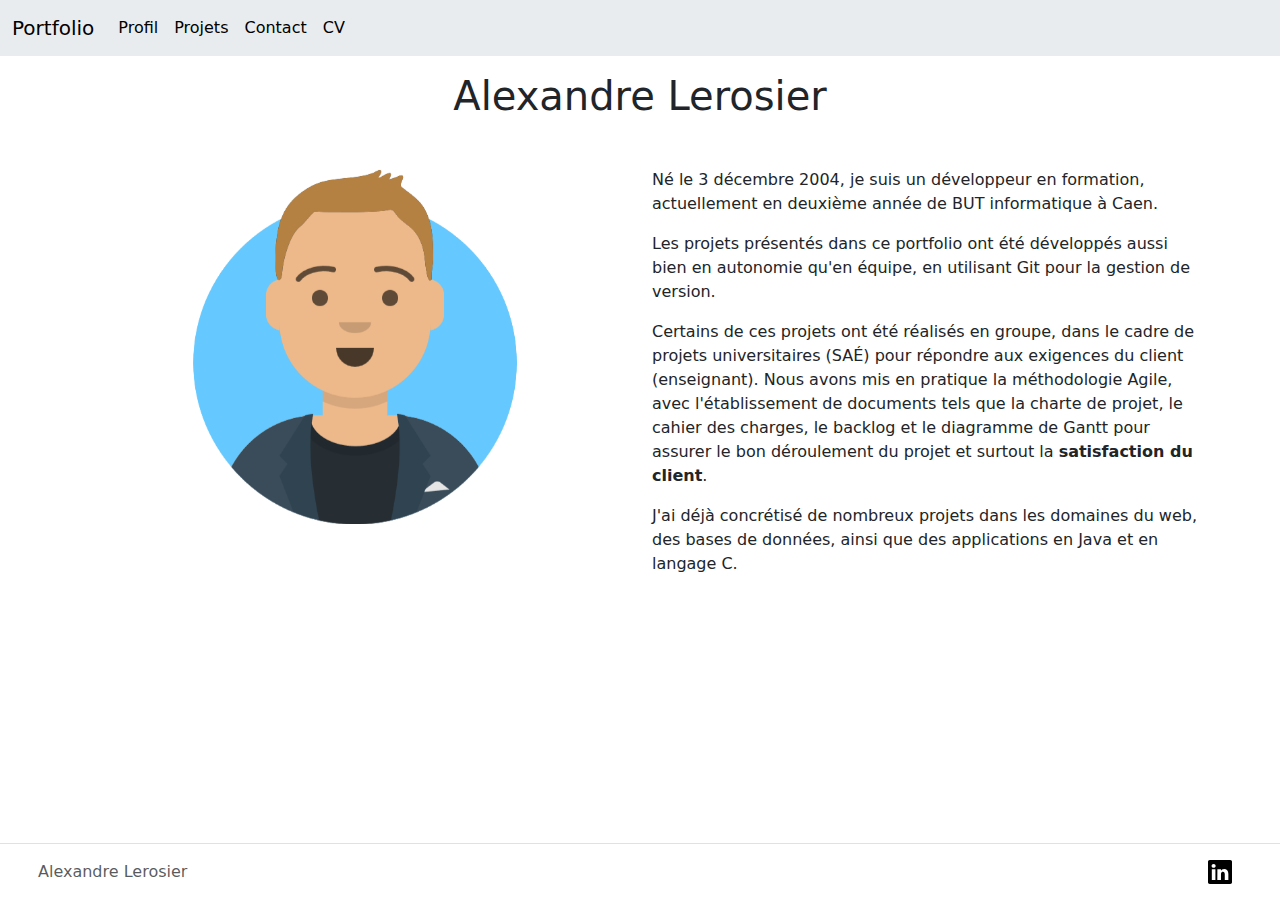
<file: index.html>
<!DOCTYPE html>
<html lang="fr">
<head>
    <meta charset="UTF-8">
    <meta name="viewport" content="width=device-width, initial-scale=1.0">
    
    <title>Index</title>
    <link rel="icon" href="./images/icon.png" type="image/x-icon" />

    <script src="./js/main.js" type="module"></script>
</head>
<body>
    <script>
        let href = window.location.href;
        href = href.replace("index.html", "");
        href += "pages/profil.html";
        window.location.href = href;
    </script>
</body>
</html>
</file>
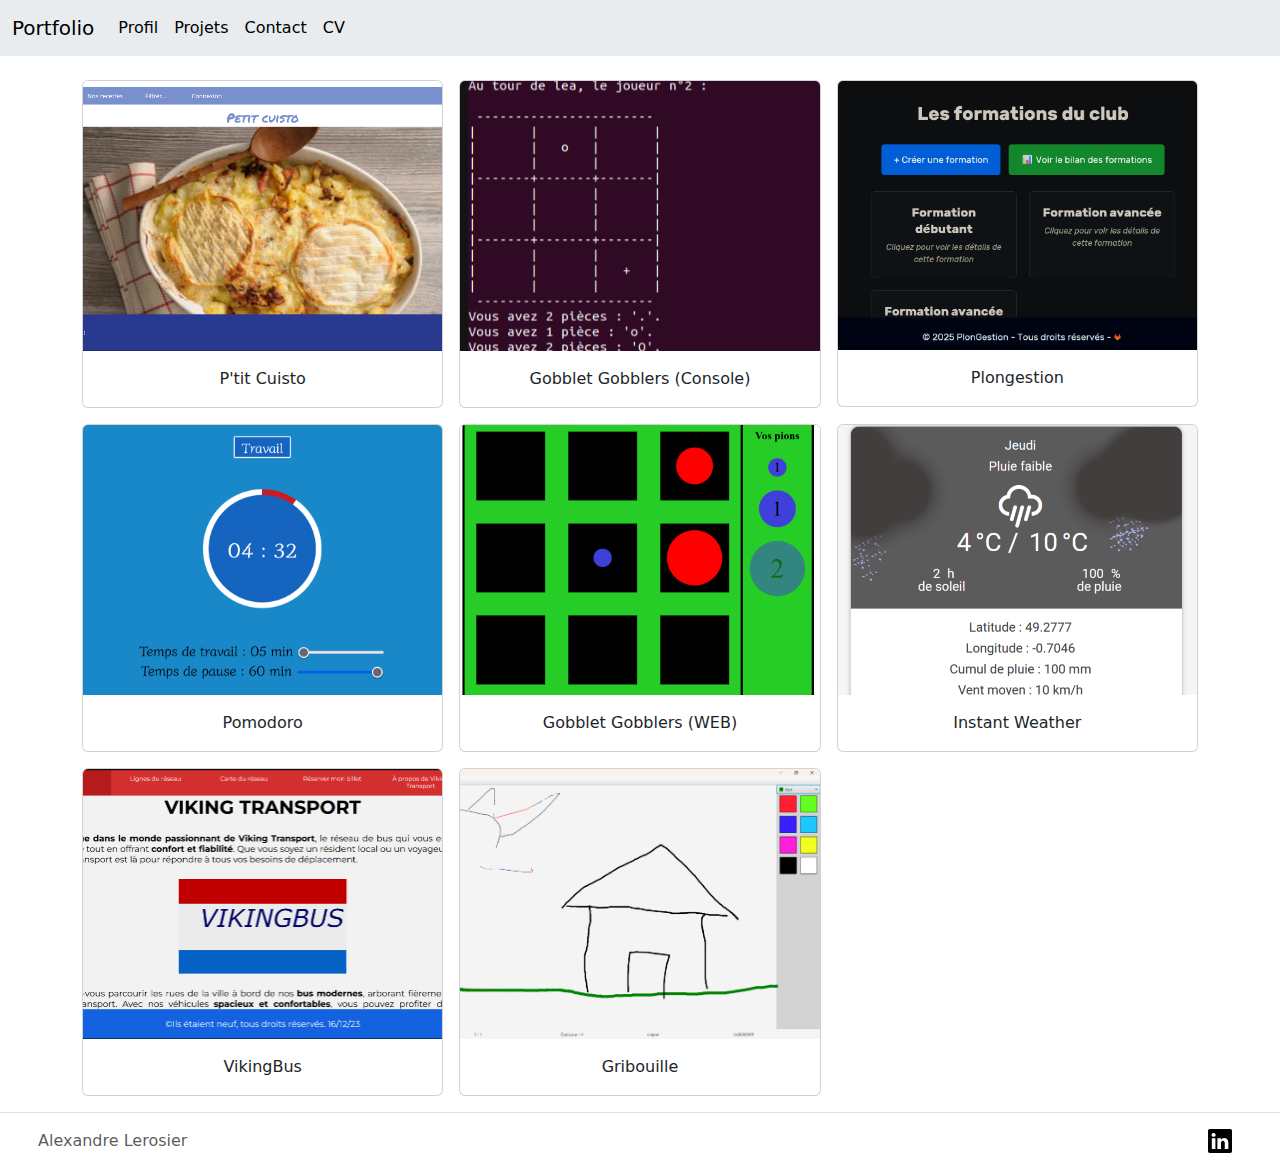
<file: pages/project/index.html>
<!DOCTYPE html>
<html lang="fr" class="h-100">
<head>
    <meta charset="UTF-8">
    <meta name="viewport" content="width=device-width, initial-scale=1.0">

    <title>Portfolio</title>
    <link rel="icon" href="./../../public/favicon.png" type="image/x-icon" />

    <link rel="stylesheet" href="./../../public/css/app.css" />
    <script type="module" src="./../../public/js/app.js"></script>
    <script type="module" src="./../../public/js/project/index.js"></script>

    <!-- Bootstrap -->
    <link rel="stylesheet" href="./../../modules/bootstrap/css/bootstrap.css" />
    <script src="./../../modules/bootstrap/js/bootstrap.bundle.js"></script>
</head>
<body class="d-flex flex-column h-100">
    <header id="header"></header>
    <main role="main" class="container">
        <div id="cards" class="row g-3 mt-2"></div>
    </main>
    <footer id="footer" class="mt-auto"></footer>

    <template id="card-template">
        <a class="col-md-4 text-decoration-none" href="__LINK__">
            <div class="card">
                <img src="__CARD__" class="card-img-top" alt="__TITLE__">
                <div class="card-body">
                    <p class="card-text text-center">__TITLE__</p>
                </div>
            </div>
        </a>
    </template>
</body>
</html>
</file>
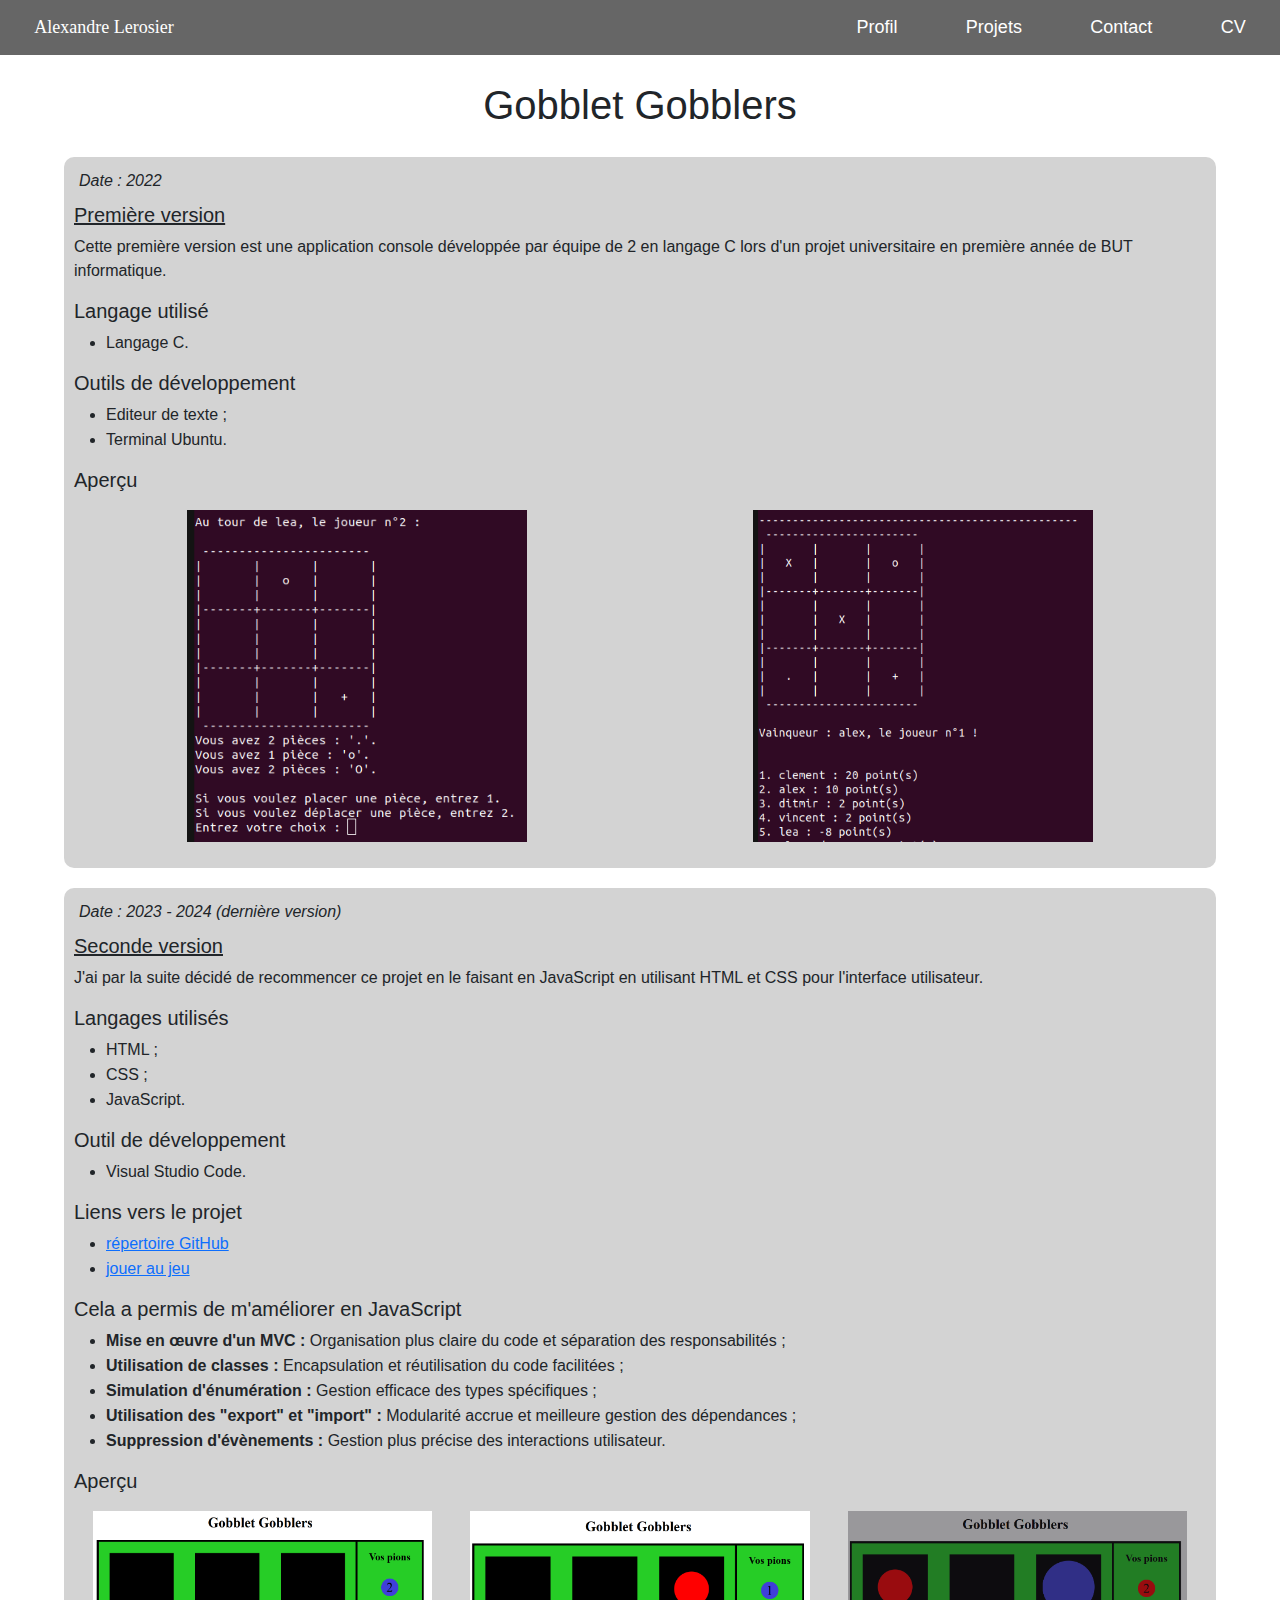
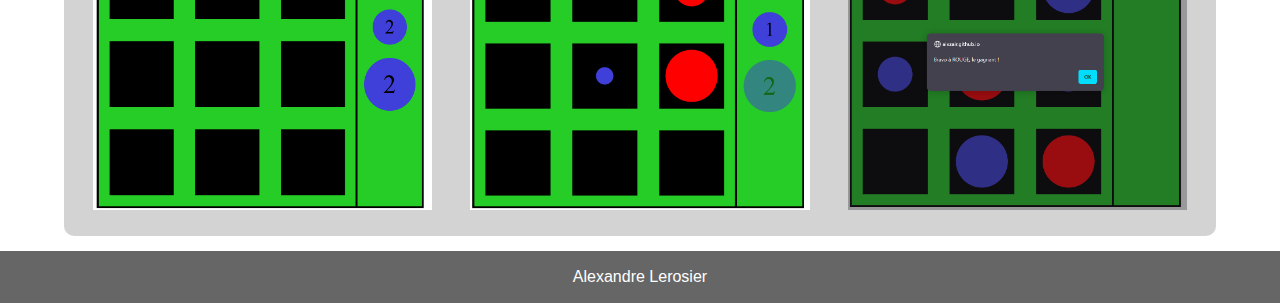
<file: old/goblbetGobblers.html>
<!DOCTYPE html>
<html lang="fr">
<head>
    <meta charset="UTF-8">
    <meta name="viewport" content="width=device-width, initial-scale=1.0">

    <title>Portfolio</title>
    <link rel="icon" href="./../../images/icon.png" type="image/x-icon">

    <link rel="stylesheet" href="./../../css/style.css">
    <script src="./../../js/main.js" type="module"></script>
</head>
<body>
    <header></header>
    <main class="contenu">
        <h1 class="mt-3">Gobblet Gobblers</h1>

        <!-- Version 1 --------------------------------------------------------------------------->
        <section class="encadre">
            <div class="contenu-date">Date : 2022</div>

            <h2 class="contenu-titre text-decoration-underline">Première version</h2>
            <p class="contenu-p">
                Cette première version est une application console développée par équipe de 2 en
                langage C lors d'un projet universitaire en première année de BUT informatique.
            </p>

            <h3 class="contenu-titre">Langage utilisé</h3>
            <ul>
                <li>Langage C.</li>
            </ul>

            <h3 class="contenu-titre">Outils de développement</h3>
            <ul>
                <li>Editeur de texte ;</li>
                <li>Terminal Ubuntu.</li>
            </ul>

            <h3 class="contenu-titre">Aperçu</h3>
            <div class="image-grille">
                <img class="image" src="./../../images/projets/gobblet-gobblers/v1_img3.png"
                    alt="partie en cours"
                >
                <img class="image" src="./../../images/projets/gobblet-gobblers/v1_img4.png"
                    alt="partie terminée"
                >
            </div>
        </section>

        <!-- Version 2 --------------------------------------------------------------------------->
        <section class="encadre">
            <div class="contenu-date">Date : 2023 - 2024 (dernière version)</div>

            <h2 class="contenu-titre text-decoration-underline">Seconde version</h2>
            <p class="contenu-p">
                J'ai par la suite décidé de recommencer ce projet en le faisant en JavaScript
                en utilisant HTML et CSS pour l'interface utilisateur.
            </p>

            <h3 class="contenu-titre">Langages utilisés</h3>
            <ul>
                <li>HTML ;</li>
                <li>CSS ;</li>
                <li>JavaScript.</li>
            </ul>

            <h3 class="contenu-titre">Outil de développement</h3>
            <ul>
                <li>Visual Studio Code.</li>
            </ul>

            <h3 class="contenu-titre">Liens vers le projet</h3>
            <ul>
                <li><a href="https://github.com/aixzair/gobblet-gobblers" target="_blank">
                    répertoire GitHub
                </a></li>
                <li><a href="https://aixzair.github.io/gobblet-gobblers/" target="_blank">
                    jouer au jeu
                </a></li>
            </ul>

            <h3 class="contenu-titre">Cela a permis de m'améliorer en JavaScript</h3>
            <ul>
                <li>
                    <strong>Mise en œuvre d'un MVC :</strong> 
                    Organisation plus claire du code et séparation des responsabilités ;
                </li>
                <li>
                    <strong>Utilisation de classes :</strong> 
                    Encapsulation et réutilisation du code facilitées ;
                </li>
                <li>
                    <strong>Simulation d'énumération :</strong> 
                    Gestion efficace des types spécifiques ;
                </li>
                <li>
                    <strong>Utilisation des "export" et "import" :</strong> 
                    Modularité accrue et meilleure gestion des dépendances ;
                </li>
                <li>
                    <strong>Suppression d'évènements :</strong> 
                    Gestion plus précise des interactions utilisateur.
                </li>
            </ul>

            <h3 class="contenu-titre">Aperçu</h3>
            <div class="image-grille">
                <img class="image" src="./../../images/projets/gobblet-gobblers/v2_img1.png" alt="plateau vide">
                <img class="image" src="./../../images/projets/gobblet-gobblers/v2_img2.png" alt="partie en cours">
                <img class="image" src="./../../images/projets/gobblet-gobblers/v2_img3.png" alt="partie terminée">
            </div>
        </section>
    </main>
</body>
</html>
</file>
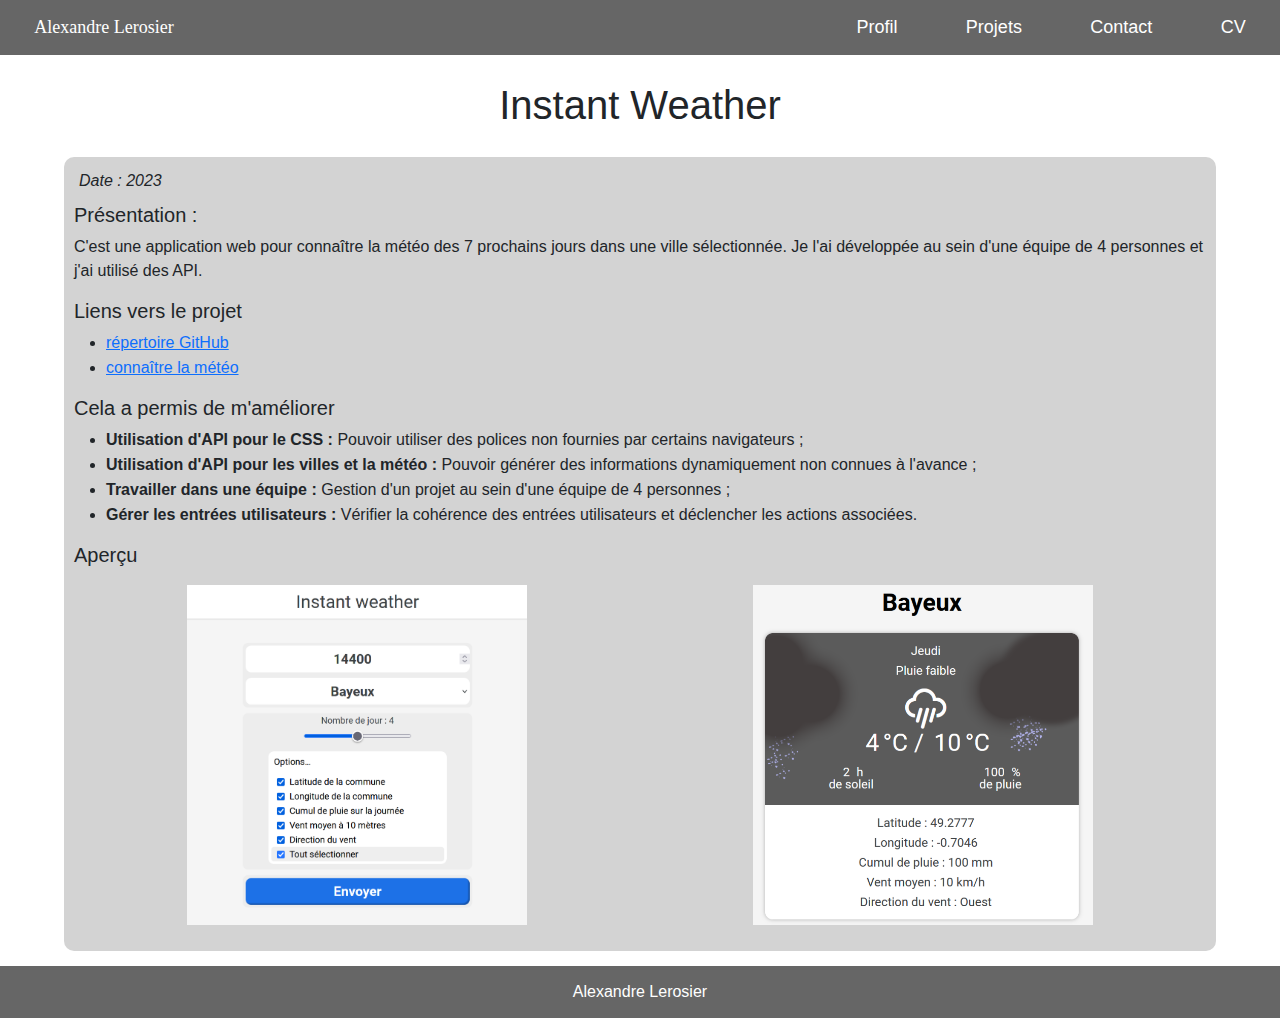
<file: old/instantWeather.html>
<!DOCTYPE html>
<html lang="fr">
<head>
    <meta charset="UTF-8">
    <meta name="viewport" content="width=device-width, initial-scale=1.0">

    <title>Portfolio</title>
    <link rel="icon" href="./../../images/icon.png" type="image/x-icon" />

    <link rel="stylesheet" href="./../../css/style.css"/>
    <script src="./../../js/main.js" type="module"></script>
</head>
<body>
    <header></header>
    <main class="contenu">
        <h1 class="mt-3">Instant Weather</h1>

        <div class="encadre">
            <div class="contenu-date">Date : 2023</div>

            <h2 class="contenu-titre">Présentation :</h2>
            <p class="contenu-p">
                C'est une application web pour connaître la météo des 7 prochains jours dans une
                ville sélectionnée. Je l'ai développée au sein d'une équipe de 4 personnes et j'ai
                utilisé des API.
            </p>
        
            <h2 class="contenu-titre">Liens vers le projet</h2>
            <ul>
                <li><a href="https://github.com/tomleblais/TD2_Coolcoolcoolcool_IW" target="_blank">
                    répertoire GitHub
                </a></li>
                <li><a href="https://tomleblais.github.io/TD2_Coolcoolcoolcool_IW/" target="_blank">
                    connaître la météo
                </a></li>
            </ul>
        
            <h2 class="contenu-titre">Cela a permis de m'améliorer</h2>
            <ul>
                <li>
                    <strong>Utilisation d'API pour le CSS :</strong> 
                    Pouvoir utiliser des polices non fournies par certains navigateurs ;
                </li>
                <li>
                    <strong>Utilisation d'API pour les villes et la météo :</strong> 
                    Pouvoir générer des informations dynamiquement non connues à l'avance ;
                </li>
                <li>
                    <strong>Travailler dans une équipe :</strong> 
                    Gestion d'un projet au sein d'une équipe de 4 personnes ;
                </li>
                <li>
                    <strong>Gérer les entrées utilisateurs :</strong> 
                    Vérifier la cohérence des entrées utilisateurs et déclencher les actions associées.
                </li>
            </ul>

            <h2 class="contenu-titre">Aperçu</h2>
            <div class="image-grille">
                <img class="image" src="./../../images/projets/instant-weather/img1.png"
                    alt="chosir la ville"
                >
                <img class="image" src="./../../images/projets/instant-weather/img2.png"
                    alt="carte météo"
                >
            </div>
        </div>
    </main>    
</body>
</html>
</file>
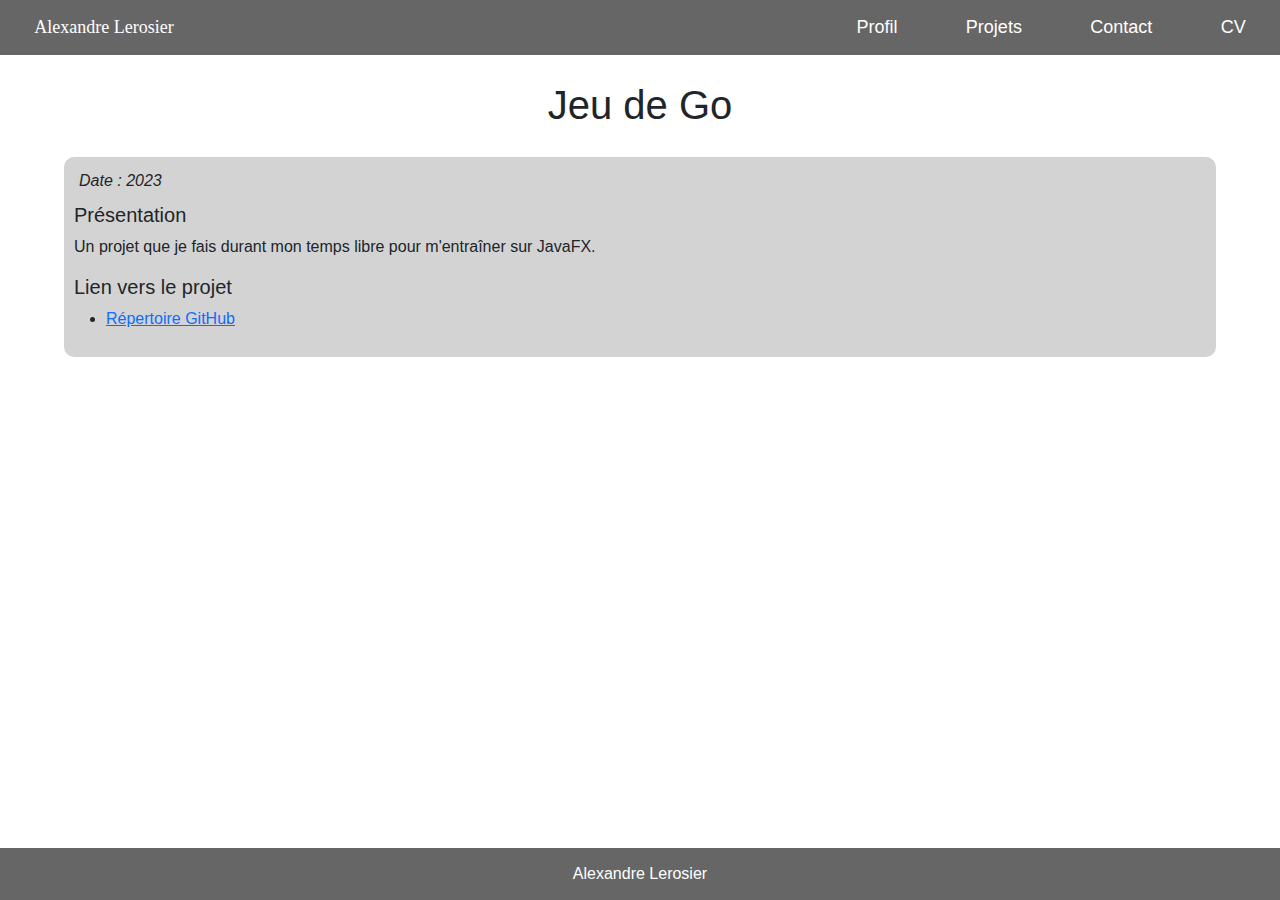
<file: old/jeuGo.html>
<!DOCTYPE html>
<html lang="fr">
<head>
    <meta charset="UTF-8">
    <meta name="viewport" content="width=device-width, initial-scale=1.0">

    <title>Portfolio</title>
    <link rel="icon" href="./../../images/icon.png" type="image/x-icon">

    <link rel="stylesheet" href="./../../css/style.css">
    <script src="./../../js/main.js" type="module"></script>
</head>
<body>
    <header></header>
    <main class="contenu">
        <h1 class="mt-3">Jeu de Go</h1>

        <div class="encadre">
            <div class="contenu-date">Date : 2023</div>
            
            <h2 class="contenu-titre">Présentation</h2>
            <p class="contenu-p">
                Un projet que je fais durant mon temps libre pour m'entraîner sur JavaFX.
            </p>
        
            <h2 class="contenu-titre">Lien vers le projet</h2>
            <ul>
                <li><a href="https://github.com/aixzair/jeu-de-go" target="_blank">
                    Répertoire GitHub
                </a></li>
            </ul>
        </div>
    </main>        
</body>
</html>
</file>
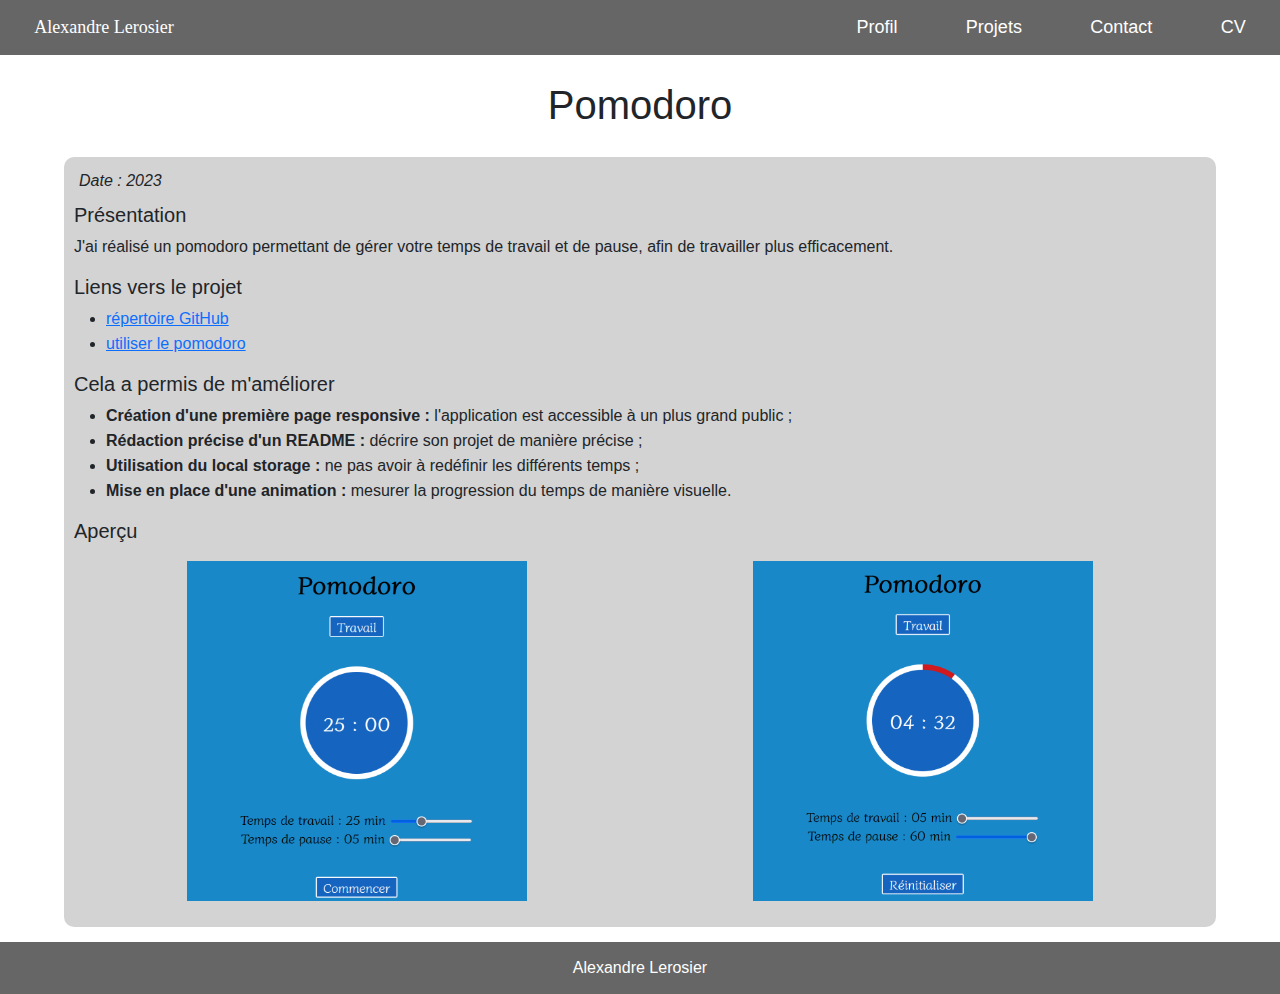
<file: old/pomodoro.html>
<!DOCTYPE html>
<html lang="fr">
<head>
    <meta charset="UTF-8">
    <meta name="viewport" content="width=device-width, initial-scale=1.0">

    <title>Portfolio</title>
    <link rel="icon" href="./../../images/icon.png" type="image/x-icon" />

    <link rel="stylesheet" href="./../../css/style.css"/>
    <script src="./../../js/main.js" type="module"></script>
</head>
<body>
    <header></header>
    <main class="contenu">
        <h1 class="mt-3">Pomodoro</h1>

        <div class="encadre">
            <div class="contenu-date">Date : 2023</div>

            <h2 class="contenu-titre">Présentation</h2>
            <p class="contenu-p">
                J'ai réalisé un pomodoro permettant de gérer votre temps de travail et de pause, afin de
                travailler plus efficacement.
            </p>
        
            <h2 class="contenu-titre">Liens vers le projet</h2>
            <ul>
                <li><a href="https://github.com/aixzair/pomodoro" target="_blank">
                    répertoire GitHub
                </a></li>
                <li><a href="https://aixzair.github.io/pomodoro/" target="_blank">
                    utiliser le pomodoro
                </a></li>
            </ul>
        
            <h2 class="contenu-titre">Cela a permis de m'améliorer</h2>
            <ul>
                <li>
                    <strong>Création d'une première page responsive :</strong> 
                    l'application est accessible à un plus grand public ;
                </li>
                <li>
                    <strong>Rédaction précise d'un README :</strong> 
                    décrire son projet de manière précise ;
                </li>
                <li>
                    <strong>Utilisation du local storage :</strong> 
                    ne pas avoir à redéfinir les différents temps ;
                </li>
                <li>
                    <strong>Mise en place d'une animation :</strong> 
                    mesurer la progression du temps de manière visuelle.
                </li>
            </ul>

            <h2 class="contenu-titre">Aperçu</h2>
            <div class="image-grille">
                <img class="image" src="./../../images/projets/pomodoro/img1.png"
                    alt="chosir les durées"
                >
                <img class="image" src="./../../images/projets/pomodoro/img2.png"
                    alt="application en marche"
                >
            </div>
        </div>
    </main>    
</body>
</html>
</file>
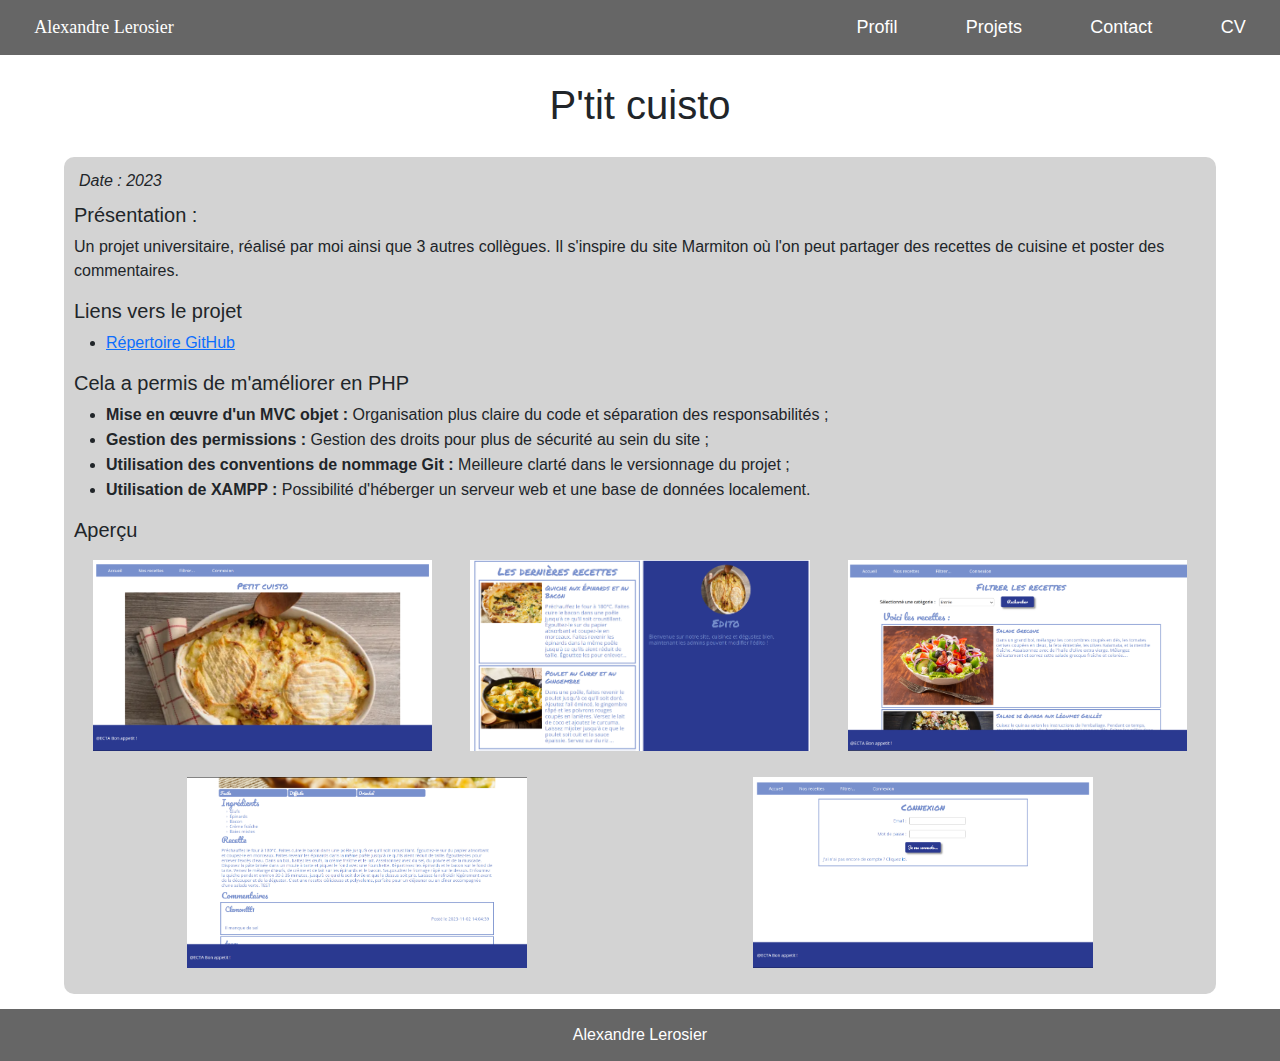
<file: old/ptitCuisto.html>
<!DOCTYPE html>
<html lang="fr">
<head>
    <meta charset="UTF-8">
    <meta name="viewport" content="width=device-width, initial-scale=1.0">

    <title>Portfolio</title>
    <link rel="icon" href="./../../images/icon.png" type="image/x-icon">

    <link rel="stylesheet" href="./../../css/style.css">
    <script src="./../../js/main.js" type="module"></script>
</head>
<body>
    <header></header>
    <main class="contenu">
        <h1 class="mt-3">P'tit cuisto</h1>

        <div class="encadre">
            <div class="contenu-date">Date : 2023</div>

            <h2 class="contenu-titre">Présentation :</h2>
            <p class="contenu-p">
                Un projet universitaire, réalisé par moi ainsi que 3 autres collègues. Il s'inspire du site
                Marmiton où l'on peut partager des recettes de cuisine et poster des commentaires.
            </p>
        
            <h2 class="contenu-titre">Liens vers le projet</h2>
            <ul>
                <li><a href="https://github.com/tomleblais/TD2_ECTA_PtiCuisto" target="_blank">
                    Répertoire GitHub
                </a></li>
            </ul>
        
            <h2 class="contenu-titre">Cela a permis de m'améliorer en PHP</h2>
            <ul>
                <li>
                    <strong>Mise en œuvre d'un MVC objet :</strong> 
                    Organisation plus claire du code et séparation des responsabilités ;
                </li>
                <li>
                    <strong>Gestion des permissions :</strong> 
                    Gestion des droits pour plus de sécurité au sein du site ;
                </li>
                <li>
                    <strong>Utilisation des conventions de nommage Git :</strong> 
                    Meilleure clarté dans le versionnage du projet ;
                </li>
                <li>
                    <strong>Utilisation de XAMPP :</strong> 
                    Possibilité d'héberger un serveur web et une base de données localement.
                </li>
            </ul>

            <h2 class="contenu-titre">Aperçu</h2>
            <div class="image-grille">
                <img class="image" src="./../../images/projets/ptit-cuisto/img1.png"
                    alt="accueil"
                >
                <img class="image" src="./../../images/projets/ptit-cuisto/img2.png"
                    alt="accueil edito"
                >
                <img class="image" src="./../../images/projets/ptit-cuisto/img3.png"
                    alt="liste de recettes"
                >
                <img class="image" src="./../../images/projets/ptit-cuisto/img4.png"
                    alt="page d'une recette"
                >
                <img class="image" src="./../../images/projets/ptit-cuisto/img5.png"
                    alt="page de connexion"
                >
            </div>
        </div>
    </main>
</body>
</html>
</file>
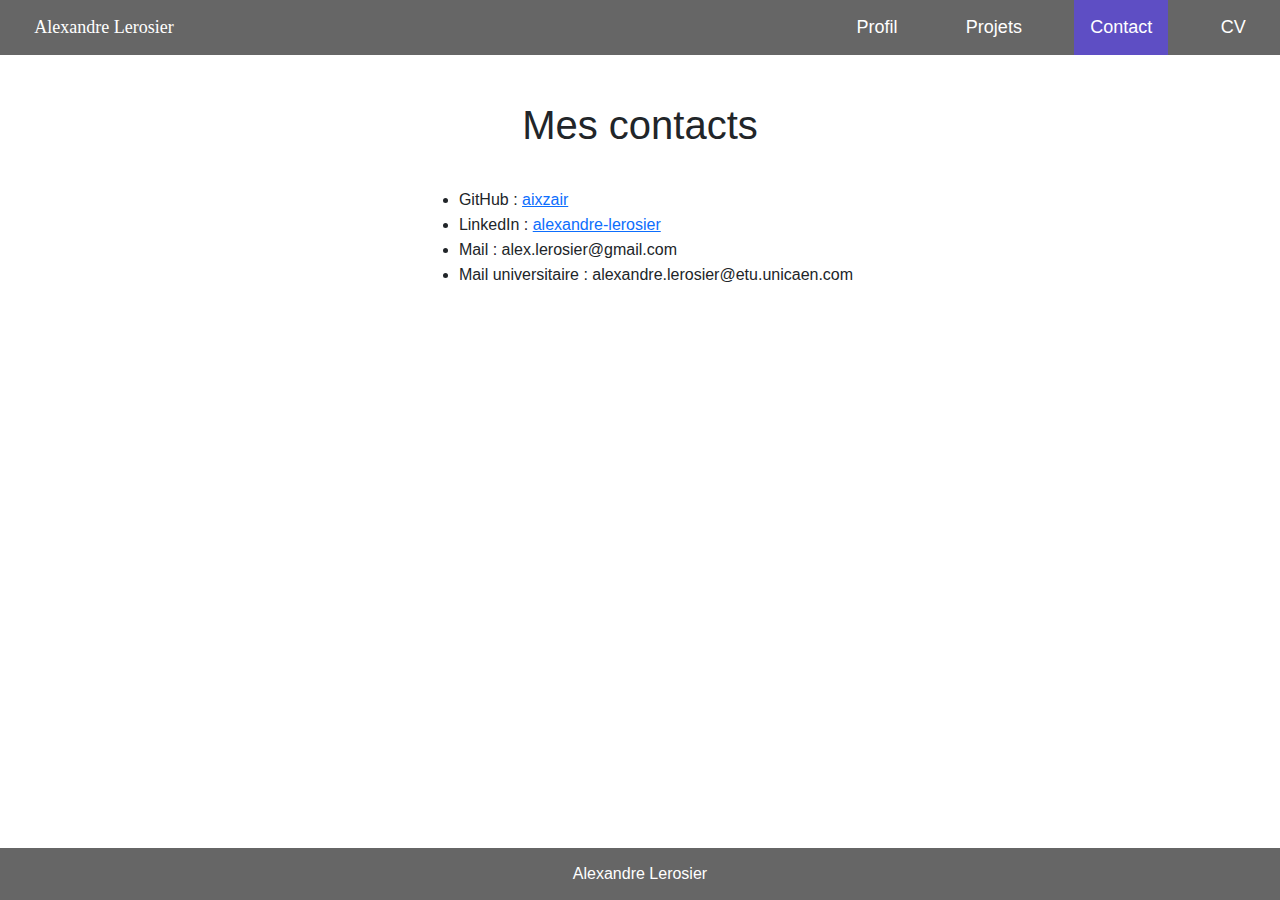
<file: pages/contact.html>
<!DOCTYPE html>
<html lang="fr">
<head>
    <meta charset="UTF-8">
    <meta name="viewport" content="width=device-width, initial-scale=1.0">

    <title>Portfolio</title>
    <link rel="icon" href="../images/icon.png" type="image/x-icon" />

    <link rel="stylesheet" href="./../css/style.css"/>
    <script src="./../js/main.js" type="module"></script>
</head>
<body>
    <header data-actif="Contact"></header>
    <main class="contenu align-center margin-top-30px">
        <h1 class="mt-3">Mes contacts</h1>

        <ul class="margin-top-30px">
            <li>GitHub : <a href="https://github.com/aixzair">aixzair</a></li>
            <li>LinkedIn : <a href="https://www.linkedin.com/in/alexandre-lerosier-b3462b270/">alexandre-lerosier</a></li>
            <li>Mail : alex.lerosier@gmail.com</li>
            <li>Mail universitaire : alexandre.lerosier@etu.unicaen.com</li>
        </ul>
    </main>
</body>
</html>
</file>
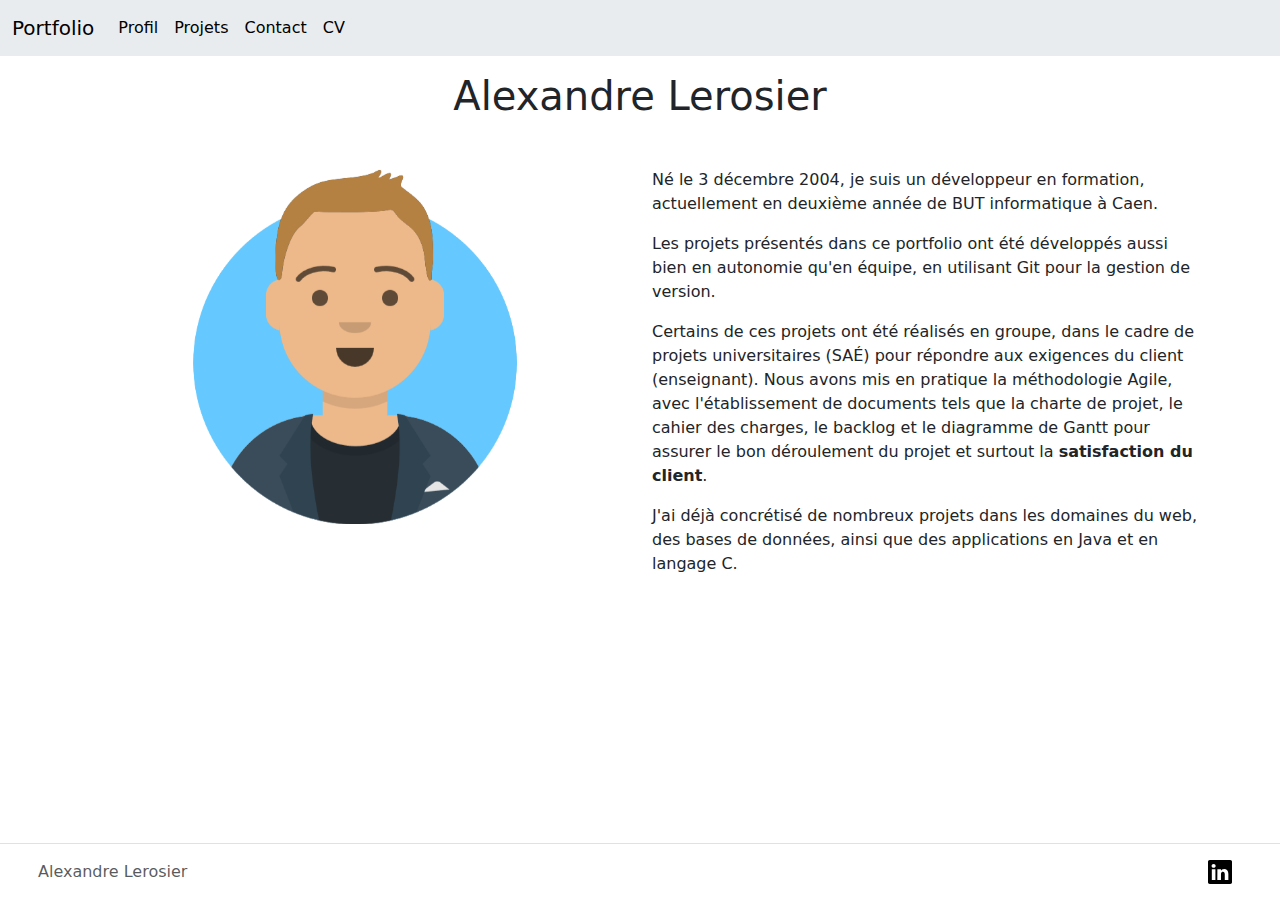
<file: pages/profil.html>
<!DOCTYPE html>
<html lang="fr" class="h-100">
<head>
    <meta charset="UTF-8">
    <meta name="viewport" content="width=device-width, initial-scale=1.0">

    <title>Portfolio</title>
    <link rel="icon" href="./../public/favicon.png" type="image/x-icon"/>

    <link rel="stylesheet" href="./../public/css/app.css"/>
    <script type="module" src="./../public/js/app.js"></script>

    <!-- Bootstrap -->
    <link rel="stylesheet" href="./../modules/bootstrap/css/bootstrap.css"/>
    <script src="./../modules/bootstrap/js/bootstrap.bundle.js"></script>
</head>
<body class="d-flex flex-column h-100">
    <header id="header"></header>
    <main role="main" class="container">
        <h1 class="my-3 text-center">Alexandre Lerosier</h1>

        <div class="row mt-5">
            <section class="col-md-6">
                <div class="row">
                    <div class="col-2"></div>
                    <div class="col-8">
                        <div class="mb-4 d-flex flex-column justify-content-center">
                            <img class="img-fluid" src="./../public/images/avatar.png" alt="Avatar">
                        </div>
                    </div>
                    <div class="col-2"></div>
                </div>
            </section>
            <section class="col-md-6">
                <p>
                    Né le 3 décembre 2004, je suis un développeur en formation, actuellement en deuxième année de BUT
                    informatique à Caen.
                </p>
                <p>
                    Les projets présentés dans ce portfolio ont été développés aussi bien en autonomie qu'en équipe, en utilisant
                    Git pour la gestion de version.
                </p>
                <p>
                    Certains de ces projets ont été réalisés en groupe, dans le cadre de projets
                    universitaires (SAÉ) pour répondre aux exigences du client (enseignant). Nous avons mis en pratique la méthodologie
                    Agile, avec l'établissement de documents tels que la charte de projet, le cahier des charges, le backlog
                    et le diagramme de Gantt pour assurer le bon déroulement du projet et surtout la
                    <strong>satisfaction du client</strong>.
                </p>
                <p>
                    J'ai déjà concrétisé de nombreux projets dans les domaines du web, des bases de
                    données, ainsi que des applications en Java et en langage C.
                </p>           
            </section>
        </div>
    </main>
    <footer id="footer" class="mt-auto"></footer>
</body>
</html>
</file>
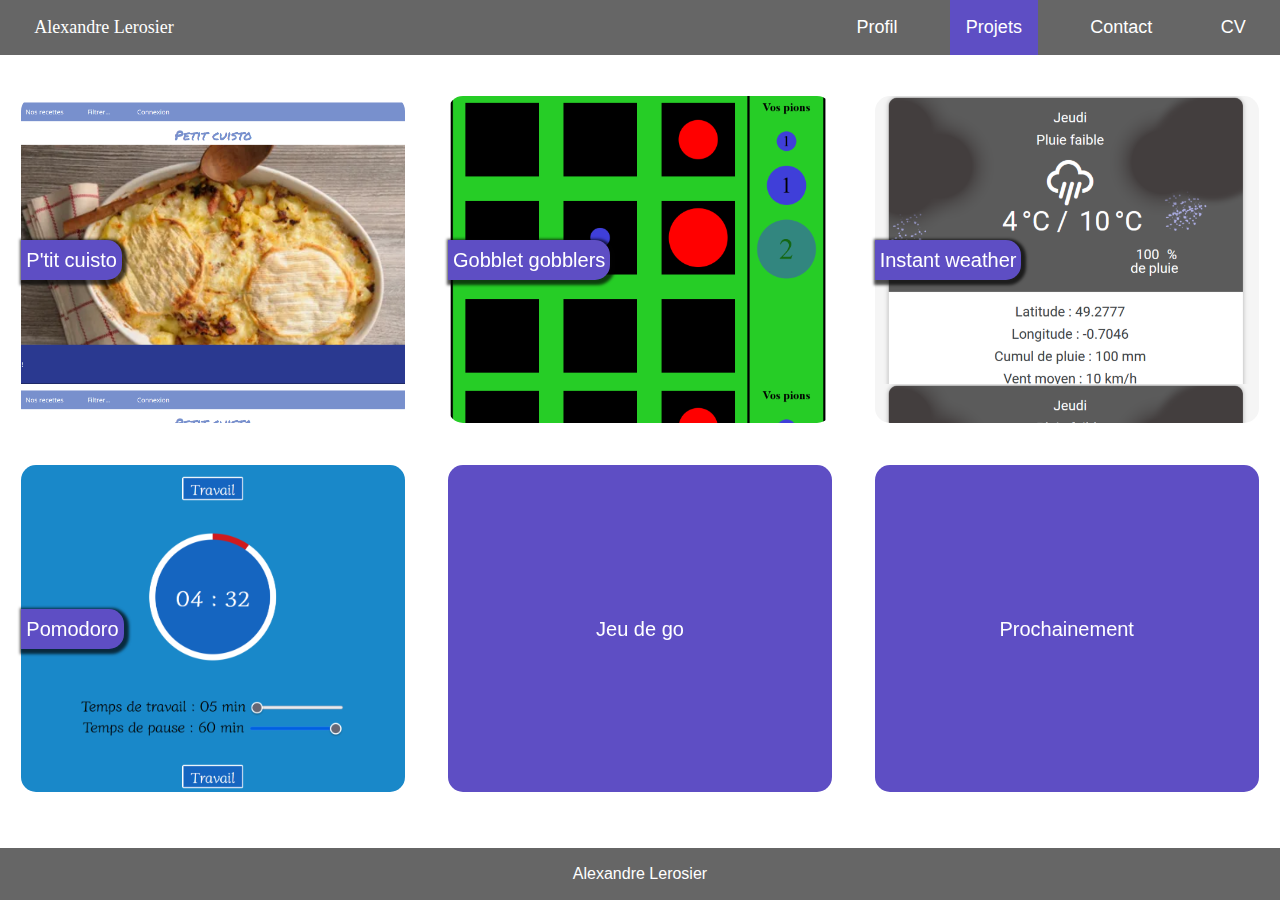
<file: pages/projets.html>
<!DOCTYPE html>
<html lang="fr">
<head>
    <meta charset="UTF-8"/>
    <meta name="viewport" content="width=device-width, initial-scale=1.0">

    <title>Portfolio</title>
    <link rel="icon" href="./../images/icon.png" type="image/x-icon"/>

    <link rel="stylesheet" href="./../css/style.css"/>
    <script src="./../js/main.js" type="module"></script>
</head>
<body>
    <header data-actif="Projets"></header>
    <main class="cartes">
        <div
            class="js-projet"
            data-href="./projets/ptitCuisto.html"
            data-recto="P'tit cuisto"
            data-verso="Une envie de cuisiner ?"
            data-background="/images/projets/ptit-cuisto/carte.png"
        ></div>
        <div
            class="js-projet"
            data-href="./projets/goblbetGobblers.html"
            data-recto="Gobblet gobblers"
            data-verso='Une reproduction web du célèbre jeu "Gobblet Gobblers"'
            data-background="/images/projets/gobblet-gobblers/carte.png"
        ></div>
        <div
            class="js-projet"
            data-href="./projets/instantWeather.html"
            data-recto="Instant weather"
            data-verso="Un outil pour voir la météo chez vous"
            data-background="/images/projets/instant-weather/carte.png"
        ></div>
        <div
            class="js-projet"
            data-href="./projets/pomodoro.html"
            data-recto="Pomodoro"
            data-verso="Un outil pour gérer votre temps de travail"
            data-background="/images/projets/pomodoro/carte.png"
        ></div>
        <div
            class="js-projet"
            data-href="./projets/jeuGo.html"
            data-recto="Jeu de go"
            data-verso="Jeu de go en Java-FX"
        ></div>
        <div
            class="js-projet"
            data-recto="Prochainement"
            data-verso='En cours de développement'
        ></div>
    </main>
</body>
</html>
</file>
<file: public/css/app.css>
.hvr-underline:hover {
    text-decoration: underline;
}
</file>
<file: css/style.css>
@import "./bootstrap.css";

@import "./header.css";
@import "./carte.css";

:root {
    --color-primary: #5e4ec4; /*#584d9b;*/
    --color-secondary:#666;
    --color-text: white;

    background-color: white;
}

/* ___________________________ Balise ____________________________*/

* {
    margin: 0;
    box-sizing: border-box;
}

body {
    overflow-y: scroll;
    font-family: 'Roboto', sans-serif;

    min-width: 320px;
    min-height: 100vh;

    display: flex;
    flex-direction: column;
}

h1 {
    text-align: center;
}

li {
    margin-top: 1px;
    margin-bottom: 1px;
}

main {
    flex: 1; 
}

/* ___________________________ Header ____________________________*/

.header-font {
    font-family: 'Shadows Into Light Two', cursive;
}
/* ___________________________ Footer ____________________________*/

footer {
    padding: 14px 16px;
    margin-top: 15px;
    min-width: 100%;
    background-color: var(--color-secondary);

    text-align: center;
    color: var(--color-text);
}

/* ___________________________ Contenu ___________________________*/

.contenu {
    margin-top: 10px;
    margin-left: 5%;
    margin-right: 5%;
    
    display: flex;
    flex-direction: column;
}

.contenu-titre {
    margin-top: 10px;

    font-size: 20px;
}

.contenu-date {
    margin-top: 2px;
    padding-left: 5px;

    font-style: italic;
}

.contenu-p {
    margin-top: 5px;
}

@media screen and (max-width: 768px) {
    .menu-item {
        width: 100%;
        margin-top: 10px;
        margin-bottom: 10px;

        display: flex;
        flex-direction: column;
        align-items: center;
    }
}

/* ___________________________ Images ____________________________*/

.image-grille {
    margin-top: 5px;

    display: flex;
    flex-wrap: wrap;

    justify-content: space-around;
}

.image {
    height: auto;

    max-width: 100%;
    width: 30%;
    min-width: 300px;

    margin: 16px;
    margin-top: 10px;
}

/* ___________________________ Autres ____________________________*/

.encadre {
    background-color: lightgrey;
    border-radius: 10px;

    margin-top: 20px;
    padding: 10px;
}

/* _____________________________ Profil ________________________________*/

#profilAvatar {
    max-width: 100%;
    width: 200px;
    height: auto;
}

@media screen and (max-width: 768px) {
    #profilAvatar {
        height: 100px;
        width: 100px;
    }
}

/* ___________________________ Basique ___________________________*/

.align-center {
    align-items: center;
}

.color-inherit {
    color: inherit;
}

.flex-column-center {
    display: flex;
    flex-direction: column;
    align-items: center;
}

.margin-top-30px {
    margin-top: 30px;
}

.text-decoration-underline {
    text-decoration: underline;
}
</file>
